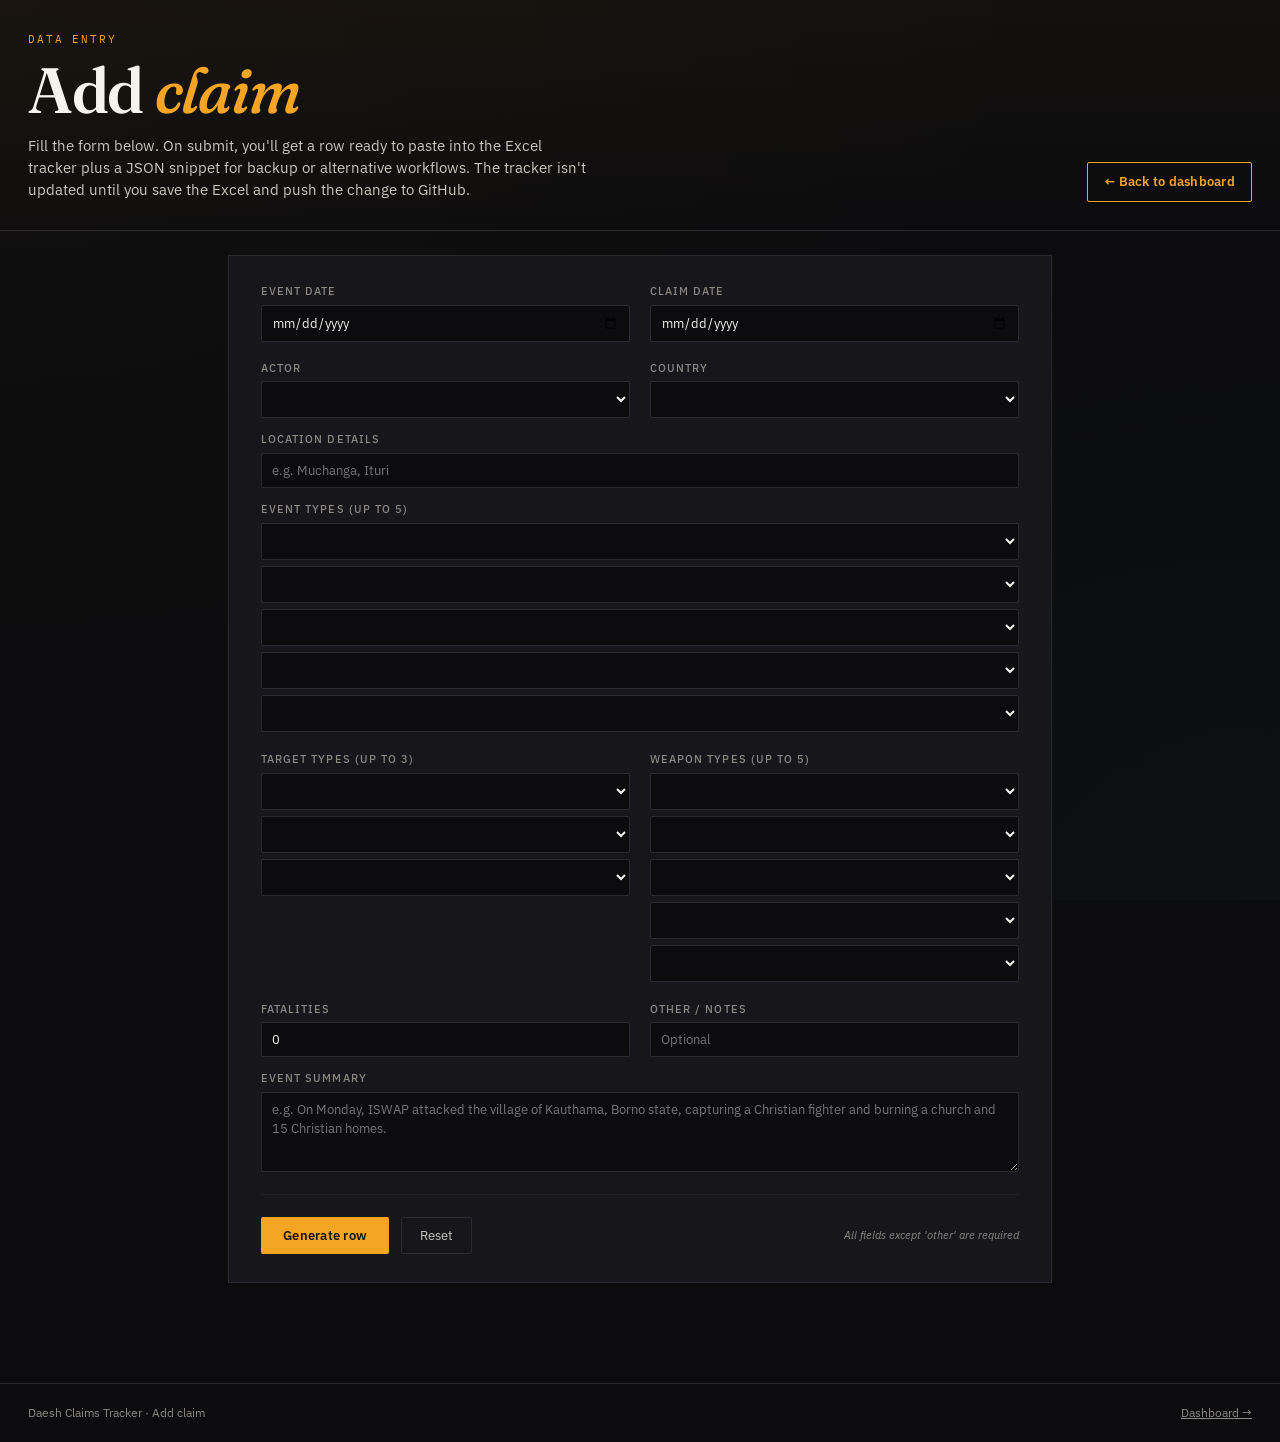
<file: add.html>
<!DOCTYPE html>
<html lang="en">
<head>
<meta charset="UTF-8">
<meta name="viewport" content="width=device-width, initial-scale=1.0">
<title>Add claim — Daesh Claims Tracker</title>
<link rel="preconnect" href="https://fonts.googleapis.com">
<link rel="preconnect" href="https://fonts.gstatic.com" crossorigin>
<link href="https://fonts.googleapis.com/css2?family=Fraunces:ital,opsz,wght@0,9..144,400;0,9..144,500;0,9..144,600;0,9..144,700;1,9..144,400&family=IBM+Plex+Sans:wght@300;400;500;600&family=IBM+Plex+Mono:wght@400;500;600&display=swap" rel="stylesheet">
<link rel="stylesheet" href="assets/style.css">
</head>
<body class="form-page">

<header class="masthead">
  <div class="masthead-inner">
    <div class="masthead-left">
      <div class="eyebrow">Data entry</div>
      <h1 class="title">Add <span class="title-em">claim</span></h1>
      <p class="lede">Fill the form below. On submit, you'll get a row ready to paste into the Excel tracker plus a JSON snippet for backup or alternative workflows. The tracker isn't updated until you save the Excel and push the change to GitHub.</p>
    </div>
    <div class="masthead-right">
      <a class="add-btn" href="index.html" style="background: transparent; border: 1px solid var(--accent); color: var(--accent);">← Back to dashboard</a>
    </div>
  </div>
</header>

<main>

<div class="form-card">
  <div id="form-flash" class="flash"></div>

  <form id="claim-form" autocomplete="off">

    <div class="form-grid">
      <div class="field">
        <label for="event_date">Event date</label>
        <input type="date" id="event_date" required>
      </div>
      <div class="field">
        <label for="claim_date">Claim date</label>
        <input type="date" id="claim_date" required>
        <span class="field-hint" id="retro-hint"></span>
      </div>

      <div class="field">
        <label for="actor">Actor</label>
        <select id="actor" required></select>
      </div>
      <div class="field">
        <label for="country">Country</label>
        <select id="country" required></select>
      </div>

      <div class="field full">
        <label for="location">Location details</label>
        <input type="text" id="location" placeholder="e.g. Muchanga, Ituri" required>
      </div>

      <div class="field full">
        <label>Event types (up to 5)</label>
        <div id="event-types-slots"></div>
      </div>

      <div class="field">
        <label>Target types (up to 3)</label>
        <div id="target-types-slots"></div>
      </div>

      <div class="field">
        <label>Weapon types (up to 5)</label>
        <div id="weapon-types-slots"></div>
      </div>

      <div class="field">
        <label for="fatalities">Fatalities</label>
        <input type="number" id="fatalities" min="0" step="1" value="0">
      </div>

      <div class="field">
        <label for="other">Other / notes</label>
        <input type="text" id="other" placeholder="Optional">
      </div>

      <div class="field full">
        <label for="summary">Event summary</label>
        <textarea id="summary" required placeholder="e.g. On Monday, ISWAP attacked the village of Kauthama, Borno state, capturing a Christian fighter and burning a church and 15 Christian homes."></textarea>
      </div>
    </div>

    <div class="form-actions">
      <button type="submit" class="primary-btn">Generate row</button>
      <button type="reset" class="ghost-btn" id="form-reset">Reset</button>
      <span class="field-hint" style="margin-left: auto;">All fields except 'other' are required</span>
    </div>

  </form>

  <div id="output" class="output-card">
    <h3>1. Paste this into the Excel "Claims Log" sheet</h3>
    <p>Open <code>data/Daesh_Claims_Tracker.xlsx</code>. Go to the first empty row in <strong>Claims Log</strong>. Click cell <strong>B</strong> on that row, then paste. Columns A (No.) and D (Retroactive) will fill in automatically.</p>
    <div class="output-row" id="output-row"></div>
    <div class="copy-actions">
      <button type="button" id="copy-row">Copy row (tab-separated)</button>
    </div>

    <h3 style="margin-top: 22px;">2. JSON entry (backup / alternative)</h3>
    <p>Same data as a JSON object — useful if you ever want to bypass Excel and append directly to <code>data/claims.json</code>.</p>
    <div class="output-row" id="output-json"></div>
    <div class="copy-actions">
      <button type="button" id="copy-json">Copy JSON</button>
    </div>

    <h3 style="margin-top: 22px;">3. Then publish</h3>
    <p>Save the Excel file. Commit and push. The GitHub Action rebuilds <code>claims.json</code> and redeploys the site within ~1 minute.</p>
  </div>
</div>

</main>

<footer class="site-foot">
  <div class="foot-inner">
    <span>Daesh Claims Tracker · Add claim</span>
    <a href="index.html" style="color: var(--muted);">Dashboard →</a>
  </div>
</footer>

<script src="assets/add.js"></script>
</body>
</html>
</file>
<file: assets/style.css>
/* ============== Reset / base ============== */
*, *::before, *::after { box-sizing: border-box; }
html, body { margin: 0; padding: 0; }

:root {
  --bg: #0c0c0e;
  --bg-2: #131316;
  --card: #17171b;
  --card-2: #1c1c21;
  --border: #2a2a30;
  --border-soft: #1f1f24;
  --text: #f4f3ee;
  --text-2: #c8c6bf;
  --muted: #8a8881;
  --accent: #f5a524;
  --accent-2: #f6c177;
  --danger: #e26d6d;
  --positive: #7fbf7f;
  --cyan: #6cc1d8;

  /* chart palette — ordered by descending salience */
  --c1: #f5a524;
  --c2: #6cc1d8;
  --c3: #e26d6d;
  --c4: #b6c454;
  --c5: #c592d8;
  --c6: #f0d28a;
  --c7: #8eb8a1;
  --c8: #d89c6c;
  --c9: #9ba6d4;
  --c10: #d8b06c;

  --font-display: "Fraunces", "Times New Roman", serif;
  --font-body: "IBM Plex Sans", -apple-system, system-ui, sans-serif;
  --font-mono: "IBM Plex Mono", "SFMono-Regular", Consolas, monospace;
}

body {
  background: var(--bg);
  color: var(--text);
  font-family: var(--font-body);
  font-size: 14px;
  line-height: 1.5;
  font-weight: 400;
  -webkit-font-smoothing: antialiased;
  text-rendering: optimizeLegibility;
  background-image:
    radial-gradient(ellipse at top left, rgba(245, 165, 36, 0.025), transparent 60%),
    radial-gradient(ellipse at bottom right, rgba(108, 193, 216, 0.018), transparent 55%);
  background-attachment: fixed;
  min-height: 100vh;
}

main { padding: 0 28px 60px; max-width: 1480px; margin: 0 auto; }

.mono { font-family: var(--font-mono); font-feature-settings: "tnum"; }

/* ============== Masthead ============== */
.masthead {
  border-bottom: 1px solid var(--border);
  padding: 32px 28px 28px;
  margin-bottom: 24px;
  background: linear-gradient(180deg, rgba(245, 165, 36, 0.03) 0%, transparent 100%);
}
.masthead-inner {
  max-width: 1480px; margin: 0 auto;
  display: grid; grid-template-columns: 1fr auto; gap: 40px; align-items: end;
}
.eyebrow {
  font-family: var(--font-mono);
  font-size: 10.5px; letter-spacing: 0.18em; text-transform: uppercase;
  color: var(--accent); margin-bottom: 12px;
}
.title {
  font-family: var(--font-display); font-weight: 600;
  font-size: clamp(40px, 5.5vw, 64px);
  line-height: 0.95; letter-spacing: -0.02em;
  margin: 0 0 14px;
  color: var(--text);
}
.title-em {
  font-style: italic; font-weight: 500; color: var(--accent);
  font-variation-settings: "SOFT" 60, "WONK" 1;
}
.lede {
  max-width: 560px; color: var(--text-2); font-size: 14.5px;
  line-height: 1.55; margin: 0;
}
.masthead-right {
  display: flex; flex-direction: column; gap: 6px; align-items: flex-end;
  min-width: 260px;
}
.meta-row {
  display: flex; gap: 14px; align-items: baseline; justify-content: flex-end;
  width: 100%;
}
.meta-label {
  font-size: 11px; color: var(--muted); text-transform: uppercase; letter-spacing: 0.1em;
}
.meta-val { color: var(--text-2); font-size: 13px; }
.add-btn {
  margin-top: 12px;
  display: inline-block;
  background: var(--accent); color: #18120a;
  text-decoration: none; font-weight: 600; font-size: 13px;
  padding: 9px 16px; border-radius: 2px;
  letter-spacing: 0.02em;
  transition: filter 0.15s;
}
.add-btn:hover { filter: brightness(1.1); }

/* ============== KPI strip ============== */
.kpis {
  display: grid; grid-template-columns: repeat(6, 1fr); gap: 0;
  background: var(--card); border: 1px solid var(--border);
  margin-bottom: 24px;
}
.kpi {
  padding: 20px 22px;
  border-right: 1px solid var(--border-soft);
}
.kpi:last-child { border-right: none; }
.kpi-label {
  font-size: 10.5px; color: var(--muted);
  text-transform: uppercase; letter-spacing: 0.12em;
  font-weight: 500;
}
.kpi-val {
  font-family: var(--font-display); font-weight: 500;
  font-size: 36px; line-height: 1.05; margin-top: 8px;
  color: var(--text); letter-spacing: -0.02em;
  font-feature-settings: "tnum";
}
.kpi-sub {
  font-family: var(--font-mono); font-size: 11px;
  color: var(--muted); margin-top: 4px;
}

/* ============== Filters ============== */
.filters-bar {
  display: flex; gap: 14px; align-items: end; flex-wrap: wrap;
  background: var(--card); border: 1px solid var(--border);
  padding: 14px 18px; margin-bottom: 24px;
}
.filter-group { display: flex; flex-direction: column; gap: 5px; min-width: 130px; }
.filter-group label {
  font-size: 10.5px; color: var(--muted);
  text-transform: uppercase; letter-spacing: 0.1em; font-weight: 500;
}
.filter-group select, .filter-group input {
  background: var(--bg); border: 1px solid var(--border);
  color: var(--text); font-family: var(--font-body); font-size: 13px;
  padding: 6px 8px; border-radius: 2px;
  min-width: 140px;
}
.filter-group select:focus, .filter-group input:focus {
  outline: none; border-color: var(--accent);
}
.filter-group select[multiple] {
  min-width: 180px; max-height: 92px;
  font-size: 12px;
}
.reset-btn {
  background: transparent; border: 1px solid var(--border);
  color: var(--text-2); font-family: var(--font-body); font-size: 12px;
  padding: 7px 14px; cursor: pointer; border-radius: 2px;
}
.reset-btn:hover { color: var(--accent); border-color: var(--accent); }
.filter-status {
  font-family: var(--font-mono); font-size: 11.5px;
  color: var(--muted); margin-left: auto;
}

/* ============== Chart rows ============== */
.chart-row {
  display: grid; gap: 18px; margin-bottom: 18px;
  grid-template-columns: 1fr 1fr;
}
.chart-row > :only-child, .chart-row-full > .chart-card { grid-column: 1 / -1; }
.chart-row-full { grid-template-columns: 1fr; }
.chart-row:has(.chart-card:nth-child(3)) { grid-template-columns: 1fr 1fr 1fr; }

.chart-card {
  background: var(--card); border: 1px solid var(--border);
  padding: 18px 20px 14px;
}
.chart-head { margin-bottom: 14px; }
.chart-head h2 {
  font-family: var(--font-display); font-weight: 500;
  font-size: 19px; margin: 0 0 4px; letter-spacing: -0.005em;
  color: var(--text);
}
.chart-sub {
  font-size: 11.5px; color: var(--muted);
}
.chart-body { position: relative; height: 240px; }
.chart-body-mid { height: 280px; }
.chart-body-tall { height: 360px; }

/* ============== Table ============== */
.table-section {
  background: var(--card); border: 1px solid var(--border);
  padding: 22px 24px; margin-top: 6px;
}
.table-head {
  display: flex; justify-content: space-between; align-items: center;
  gap: 16px; margin-bottom: 14px;
}
.table-head h2 {
  font-family: var(--font-display); font-weight: 500;
  font-size: 22px; margin: 0; letter-spacing: -0.01em;
}
.table-tools { display: flex; gap: 14px; align-items: center; }
.table-tools input {
  background: var(--bg); border: 1px solid var(--border);
  color: var(--text); padding: 7px 10px; font-family: var(--font-body);
  font-size: 12.5px; min-width: 280px; border-radius: 2px;
}
.table-tools input:focus { outline: none; border-color: var(--accent); }
.table-count { color: var(--muted); font-size: 12px; }

.table-wrap {
  overflow-x: auto; border: 1px solid var(--border-soft);
}
table { width: 100%; border-collapse: collapse; font-size: 12.5px; }
thead th {
  background: var(--bg-2); color: var(--muted);
  text-transform: uppercase; letter-spacing: 0.08em;
  font-size: 10.5px; font-weight: 600;
  padding: 10px 12px; text-align: left;
  border-bottom: 1px solid var(--border);
  white-space: nowrap;
  position: sticky; top: 0;
}
thead th[data-sort] { cursor: pointer; user-select: none; }
thead th[data-sort]:hover { color: var(--accent); }
thead th.sorted-asc::after { content: " ↑"; color: var(--accent); }
thead th.sorted-desc::after { content: " ↓"; color: var(--accent); }
thead th.right { text-align: right; }

tbody tr { border-bottom: 1px solid var(--border-soft); }
tbody tr:hover { background: var(--card-2); }
tbody td {
  padding: 9px 12px; vertical-align: top;
  color: var(--text-2);
}
tbody td.right { text-align: right; font-family: var(--font-mono); }
tbody td.mono-cell { font-family: var(--font-mono); font-size: 11.5px; color: var(--text-2); }
tbody td.summary-cell { max-width: 520px; line-height: 1.45; }
.retro-tag {
  display: inline-block; font-family: var(--font-mono);
  font-size: 10px; padding: 2px 7px; border-radius: 1px;
  background: rgba(226, 109, 109, 0.15); color: var(--danger);
  border: 1px solid rgba(226, 109, 109, 0.3);
  letter-spacing: 0.05em;
}
.actor-tag, .country-tag {
  font-family: var(--font-mono); font-size: 11.5px;
  color: var(--text);
}
.chip-list { display: flex; flex-wrap: wrap; gap: 4px; }
.chip {
  display: inline-block; font-size: 10.5px; padding: 2px 7px;
  background: var(--bg-2); border: 1px solid var(--border-soft);
  color: var(--text-2); border-radius: 1px; white-space: nowrap;
}

.table-pager {
  display: flex; justify-content: center; align-items: center; gap: 18px;
  margin-top: 16px;
}
.table-pager button {
  background: transparent; border: 1px solid var(--border);
  color: var(--text-2); padding: 7px 14px; cursor: pointer;
  font-family: var(--font-body); font-size: 12px; border-radius: 2px;
}
.table-pager button:hover:not(:disabled) {
  color: var(--accent); border-color: var(--accent);
}
.table-pager button:disabled { opacity: 0.35; cursor: not-allowed; }
#pg-info { color: var(--muted); font-size: 12px; }

/* ============== Footer ============== */
.site-foot {
  border-top: 1px solid var(--border);
  padding: 20px 28px;
  margin-top: 40px;
  color: var(--muted); font-size: 12px;
}
.foot-inner {
  max-width: 1480px; margin: 0 auto;
  display: flex; justify-content: space-between; gap: 20px; flex-wrap: wrap;
}

/* ============== Add form page ============== */
.form-page main { max-width: 880px; }
.form-card {
  background: var(--card); border: 1px solid var(--border);
  padding: 28px 32px;
}
.form-grid {
  display: grid; grid-template-columns: 1fr 1fr; gap: 14px 20px;
  margin-bottom: 18px;
}
.form-grid .full { grid-column: 1 / -1; }
.field { display: flex; flex-direction: column; gap: 5px; }
.field label {
  font-size: 10.5px; color: var(--muted);
  text-transform: uppercase; letter-spacing: 0.1em; font-weight: 500;
}
.field input, .field select, .field textarea {
  background: var(--bg); border: 1px solid var(--border);
  color: var(--text); font-family: var(--font-body); font-size: 13px;
  padding: 8px 10px; border-radius: 2px; width: 100%;
}
.field textarea { font-family: var(--font-body); resize: vertical; min-height: 80px; line-height: 1.45; }
.field input:focus, .field select:focus, .field textarea:focus {
  outline: none; border-color: var(--accent);
}
.field-hint { font-size: 11px; color: var(--muted); font-style: italic; }
.multi-slot {
  display: flex; gap: 8px; align-items: end;
}
.multi-slot select { flex: 1; }
.form-actions {
  display: flex; gap: 12px; margin-top: 22px;
  border-top: 1px solid var(--border-soft); padding-top: 22px;
  align-items: center;
}
.primary-btn {
  background: var(--accent); color: #18120a;
  border: none; padding: 10px 22px; font-size: 13px;
  font-weight: 600; cursor: pointer; border-radius: 2px;
  font-family: var(--font-body); letter-spacing: 0.02em;
}
.primary-btn:hover { filter: brightness(1.1); }
.ghost-btn {
  background: transparent; border: 1px solid var(--border);
  color: var(--text-2); padding: 9px 18px; cursor: pointer; font-size: 13px;
  font-family: var(--font-body); border-radius: 2px;
}
.ghost-btn:hover { color: var(--accent); border-color: var(--accent); }

.output-card {
  background: var(--bg-2); border: 1px solid var(--border);
  padding: 18px 20px; margin-top: 24px; display: none;
}
.output-card.show { display: block; }
.output-card h3 {
  font-family: var(--font-display); font-weight: 500; font-size: 16px;
  margin: 0 0 10px; color: var(--accent);
}
.output-card p { color: var(--text-2); font-size: 12.5px; margin: 0 0 12px; }
.output-row {
  background: var(--bg); padding: 12px 14px; border: 1px solid var(--border-soft);
  font-family: var(--font-mono); font-size: 12px;
  white-space: pre-wrap; word-break: break-all;
  color: var(--text-2); margin-bottom: 12px; max-height: 200px; overflow: auto;
}
.copy-actions { display: flex; gap: 10px; flex-wrap: wrap; }
.copy-actions button {
  font-size: 12px; padding: 6px 14px;
  background: transparent; border: 1px solid var(--border);
  color: var(--text-2); cursor: pointer; border-radius: 2px;
  font-family: var(--font-body);
}
.copy-actions button:hover { color: var(--accent); border-color: var(--accent); }
.copy-actions button.copied { color: var(--positive); border-color: var(--positive); }

.flash {
  padding: 10px 14px; margin-bottom: 16px; font-size: 12.5px;
  border-radius: 2px; display: none;
}
.flash.error { background: rgba(226, 109, 109, 0.1); color: var(--danger); border: 1px solid rgba(226, 109, 109, 0.3); display: block; }
.flash.info { background: rgba(108, 193, 216, 0.08); color: var(--cyan); border: 1px solid rgba(108, 193, 216, 0.2); display: block; }

/* ============== Responsive ============== */
@media (max-width: 1100px) {
  .kpis { grid-template-columns: repeat(3, 1fr); }
  .kpi { border-right: 1px solid var(--border-soft); }
  .kpi:nth-child(3n) { border-right: none; }
  .kpi:nth-child(1), .kpi:nth-child(2), .kpi:nth-child(3) { border-bottom: 1px solid var(--border-soft); }
  .chart-row:has(.chart-card:nth-child(3)) { grid-template-columns: 1fr; }
  .chart-row { grid-template-columns: 1fr; }
}
@media (max-width: 720px) {
  main { padding: 0 16px 40px; }
  .masthead { padding: 24px 16px; }
  .masthead-inner { grid-template-columns: 1fr; gap: 16px; }
  .masthead-right { align-items: flex-start; }
  .meta-row { justify-content: flex-start; }
  .kpis { grid-template-columns: repeat(2, 1fr); }
  .kpi:nth-child(2n) { border-right: none; }
  .form-grid { grid-template-columns: 1fr; }
  .table-tools input { min-width: 160px; }
}
</file>
